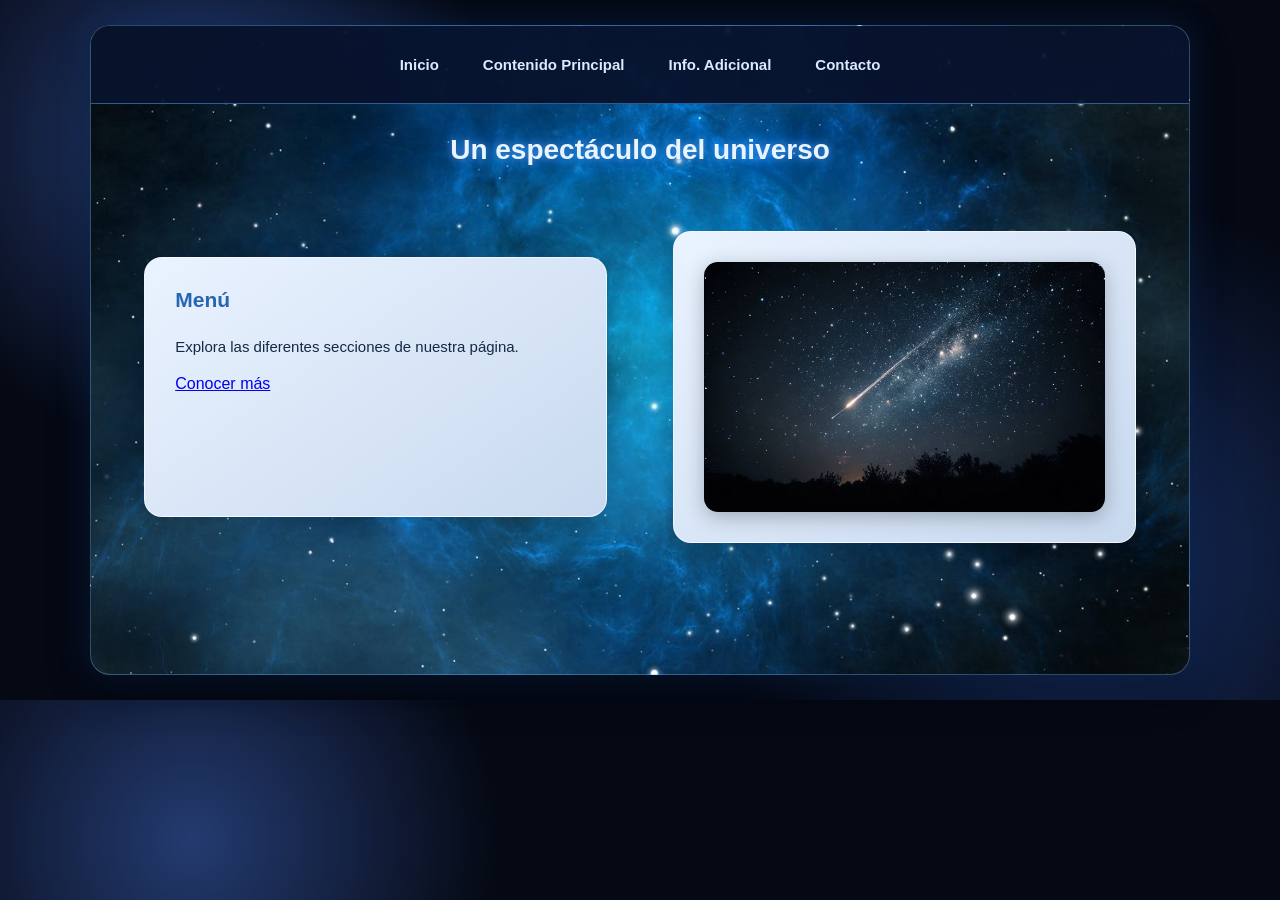
<file: index.html>
<!DOCTYPE html>
<html lang="es">
<head>
    <meta charset="UTF-8">
    <meta name="viewport" content="width=device-width, initial-scale=1.0">
    <title>Un espectáculo del universo</title>
    <link rel="stylesheet" href="estilos.css">
</head>
<body>

<div class="pagina">

    <nav>
        <a href="index.html">Inicio</a>
        <a href="contenido.html">Contenido Principal</a>
        <a href="informacion.html">Info. Adicional</a>
        <a href="contacto.html">Contacto</a>
    </nav>

    <h2>Un espectáculo del universo</h2>

    <section class="inicio">
        <div class="cuadro">
            <h3>Menú</h3>
            <p>Explora las diferentes secciones de nuestra página.</p>
            <a href="contenido.html">Conocer más</a>
        </div>

        <div class="cuadro imagen">
            <img src="estrellas.jpg" alt="Estrellas">
        </div>
    </section>

</div>

</body>
</html>
</file>
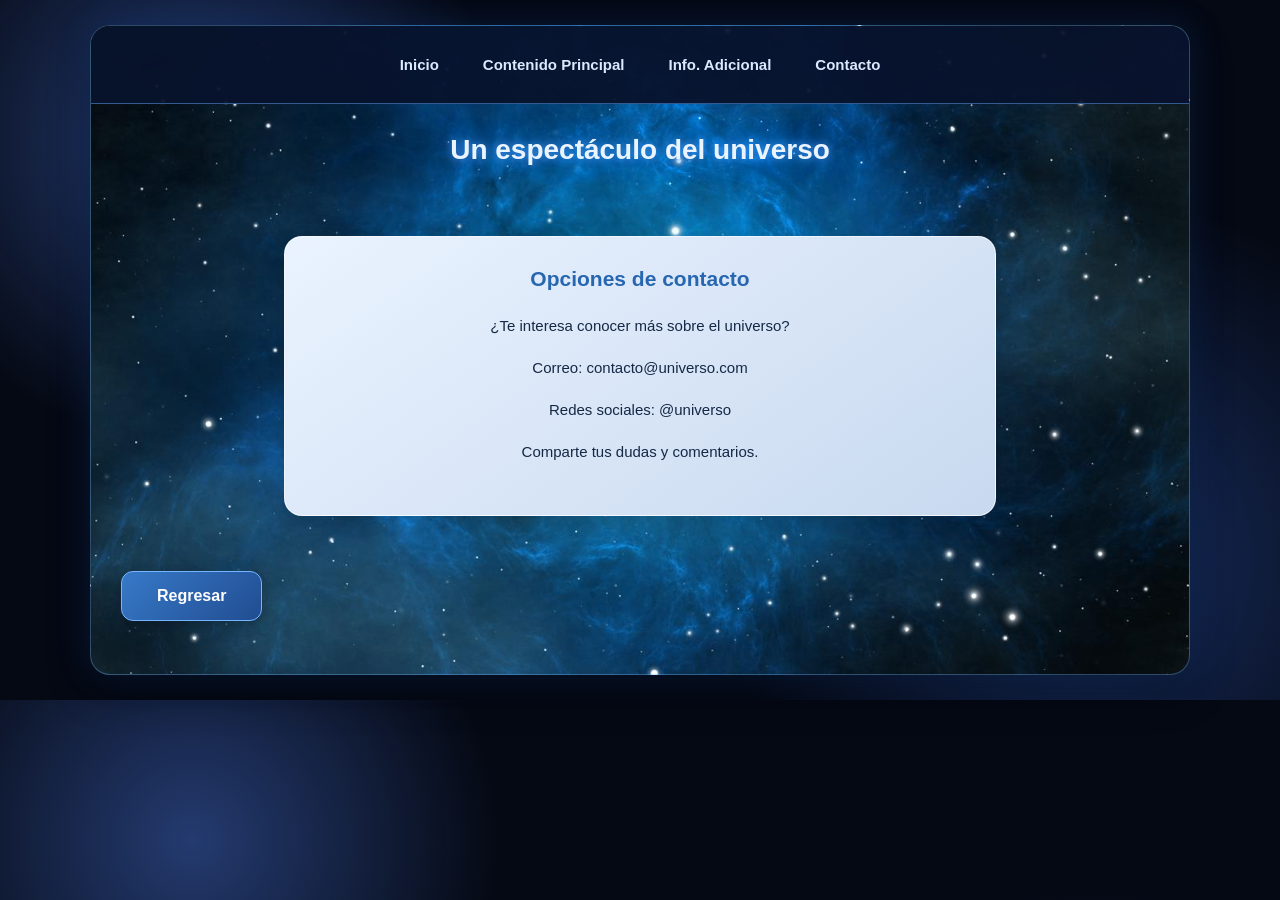
<file: contacto.html>
<!DOCTYPE html>
<html lang="es">
<head>
    <meta charset="UTF-8">
    <meta name="viewport" content="width=device-width, initial-scale=1.0">
    <title>Contacto</title>
    <link rel="stylesheet" href="estilos.css">
</head>
<body>

<div class="pagina">

    <nav>
        <a href="index.html">Inicio</a>
        <a href="contenido.html">Contenido Principal</a>
        <a href="informacion.html">Info. Adicional</a>
        <a href="contacto.html">Contacto</a>
    </nav>

    <h2>Un espectáculo del universo</h2>

    <section class="contacto">
        <div class="cuadro">
            <h3>Opciones de contacto</h3>
            <p>¿Te interesa conocer más sobre el universo?</p>
            <p>Correo: contacto@universo.com</p>
            <p>Redes sociales: @universo</p>
            <p>Comparte tus dudas y comentarios.</p>
        </div>
    </section>

    <a class="boton" href="index.html">Regresar</a>

</div>

</body>
</html>
</file>
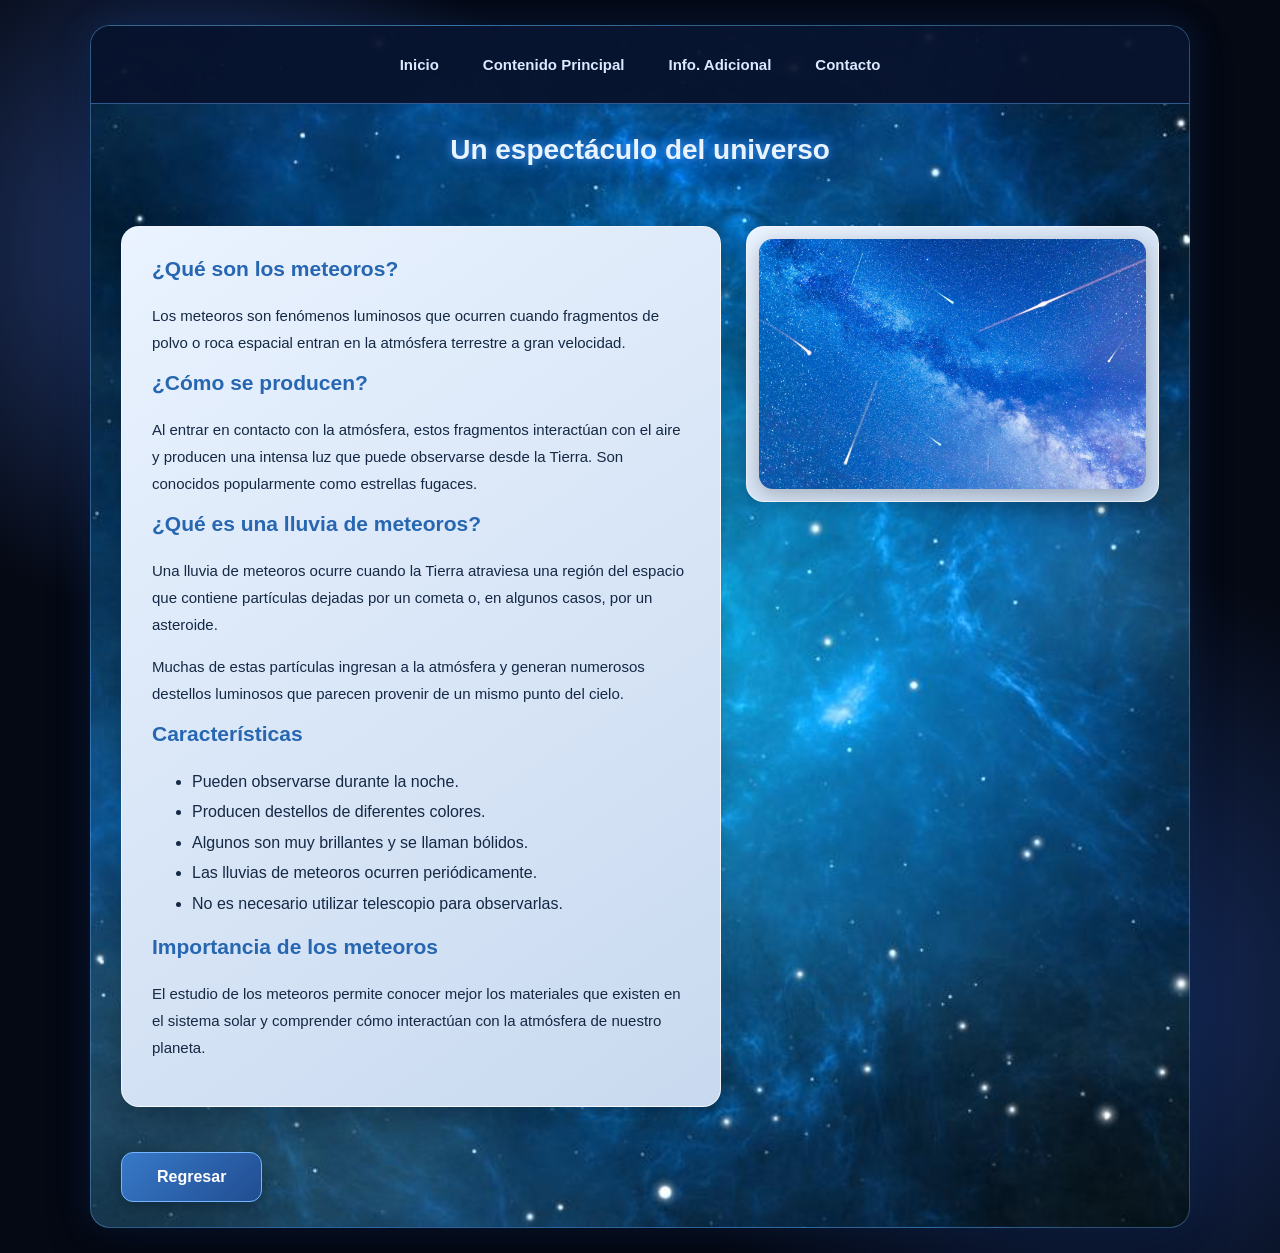
<file: contenido.html>
<!DOCTYPE html>
<html lang="es">
<head>
    <meta charset="UTF-8">
    <meta name="viewport" content="width=device-width, initial-scale=1.0">
    <title>Contenido principal</title>
    <link rel="stylesheet" href="estilos.css">
</head>

<body>

<div class="pagina">

    <nav>
        <a href="index.html">Inicio</a>
        <a href="contenido.html">Contenido Principal</a>
        <a href="informacion.html">Info. Adicional</a>
        <a href="contacto.html">Contacto</a>
    </nav>

    <h2>Un espectáculo del universo</h2>

    <section class="contenido">

        <div class="cuadro">

            <h3>¿Qué son los meteoros?</h3>

            <p>
            Los meteoros son fenómenos luminosos que ocurren
            cuando fragmentos de polvo o roca espacial entran
            en la atmósfera terrestre a gran velocidad.
            </p>

            <h3>¿Cómo se producen?</h3>

            <p>
            Al entrar en contacto con la atmósfera, estos
            fragmentos interactúan con el aire y producen
            una intensa luz que puede observarse desde la Tierra.
            Son conocidos popularmente como estrellas fugaces.
            </p>

            <h3>¿Qué es una lluvia de meteoros?</h3>

            <p>
            Una lluvia de meteoros ocurre cuando la Tierra
            atraviesa una región del espacio que contiene
            partículas dejadas por un cometa o, en algunos
            casos, por un asteroide.
            </p>

            <p>
            Muchas de estas partículas ingresan a la atmósfera
            y generan numerosos destellos luminosos que parecen
            provenir de un mismo punto del cielo.
            </p>

            <h3>Características</h3>

            <ul>
                <li>Pueden observarse durante la noche.</li>
                <li>Producen destellos de diferentes colores.</li>
                <li>Algunos son muy brillantes y se llaman bólidos.</li>
                <li>Las lluvias de meteoros ocurren periódicamente.</li>
                <li>No es necesario utilizar telescopio para observarlas.</li>
            </ul>

            <h3>Importancia de los meteoros</h3>

            <p>
            El estudio de los meteoros permite conocer mejor
            los materiales que existen en el sistema solar
            y comprender cómo interactúan con la atmósfera
            de nuestro planeta.
            </p>

        </div>

        <div class="cuadro imagen">
            <img src="meteoros.jpg" alt="Lluvia de meteoros">
        </div>

    </section>

    <a class="boton" href="index.html">Regresar</a>

</div>

</body>
</html>
</file>
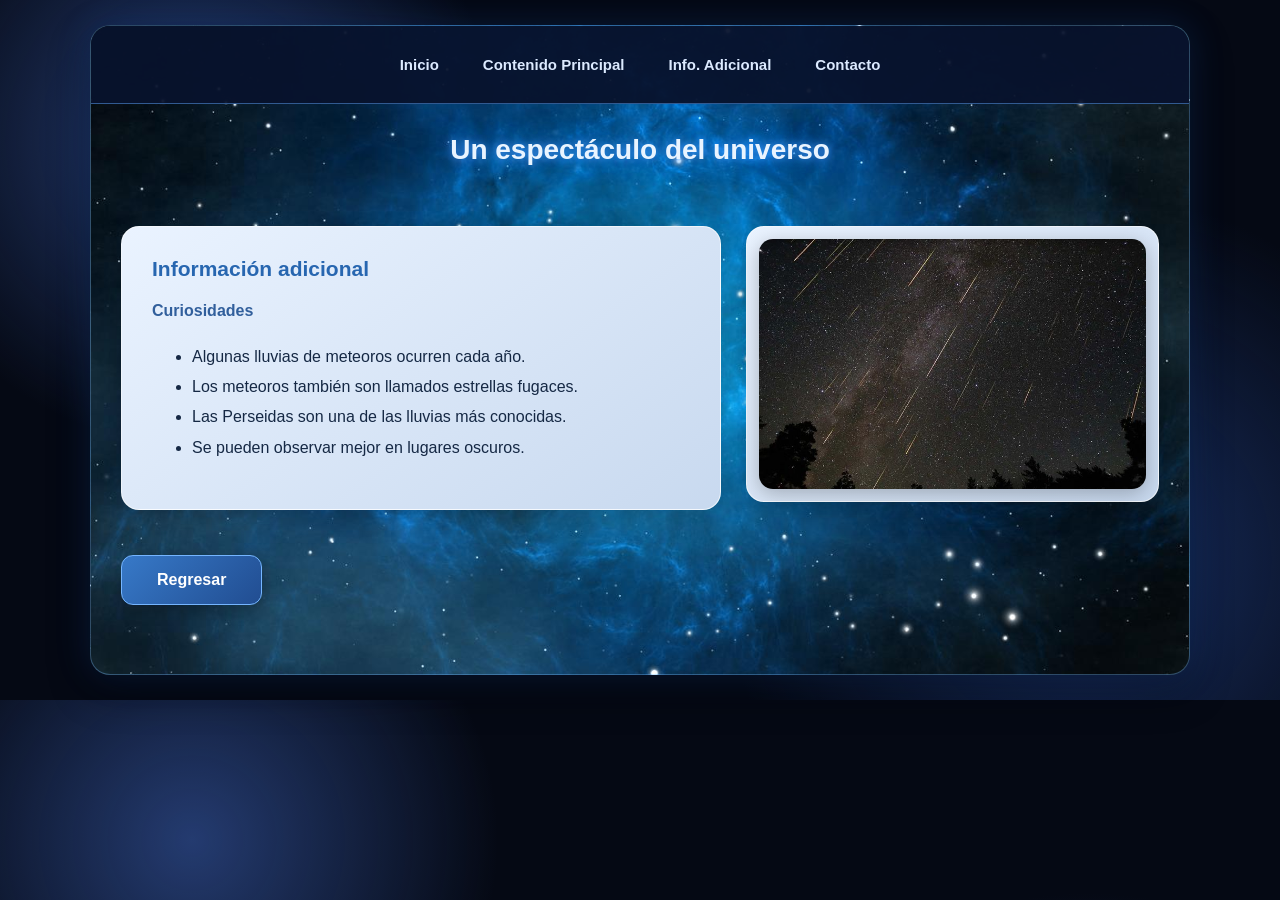
<file: informacion.html>
<!DOCTYPE html>
<html lang="es">
<head>
    <meta charset="UTF-8">
    <meta name="viewport" content="width=device-width, initial-scale=1.0">
    <title>Información adicional</title>
    <link rel="stylesheet" href="estilos.css">
</head>
<body>

<div class="pagina">

    <nav>
        <a href="index.html">Inicio</a>
        <a href="contenido.html">Contenido Principal</a>
        <a href="informacion.html">Info. Adicional</a>
        <a href="contacto.html">Contacto</a>
    </nav>

    <h2>Un espectáculo del universo</h2>

    <section class="contenido">
        <div class="cuadro">
            <h3>Información adicional</h3>
            <h4>Curiosidades</h4>
            <ul>
                <li>Algunas lluvias de meteoros ocurren cada año.</li>
                <li>Los meteoros también son llamados estrellas fugaces.</li>
                <li>Las Perseidas son una de las lluvias más conocidas.</li>
                <li>Se pueden observar mejor en lugares oscuros.</li>
            </ul>
        </div>

        <div class="cuadro imagen">
            <img src="perseidas.jpg" alt="Lluvia de Perseidas">
        </div>
    </section>

    <a class="boton" href="index.html">Regresar</a>

</div>

</body>
</html>
</file>
<file: estilos.css>
/* =========================
   ESTILO GENERAL
========================= */

* {
    box-sizing: border-box;
    scroll-behavior: smooth;
}

body {
    margin: 0;
    padding: 25px;
    font-family: "Segoe UI", Arial, sans-serif;
    color: #f4f8ff;

    background:
        radial-gradient(circle at 15% 20%, #243b70 0%, transparent 25%),
        radial-gradient(circle at 85% 80%, #182e60 0%, transparent 30%),
        #050914;
}

/* =========================
   CONTENEDOR PRINCIPAL
========================= */

.pagina {
    width: 100%;
    max-width: 1100px;
    min-height: 650px;
    margin: auto;
    overflow: hidden;

    background:
        linear-gradient(
            rgba(5, 14, 38, 0.80),
            rgba(5, 15, 42, 0.92)
        ),
        url("imagenes/fondo.jpg");

    background-size: cover;
    background-position: center;

    border: 1px solid rgba(120, 190, 255, 0.35);
    border-radius: 20px;

    box-shadow:
        0 0 35px rgba(30, 100, 220, 0.20),
        0 15px 40px rgba(0, 0, 0, 0.45);
}

/* =========================
   MENU DE NAVEGACION
========================= */

nav {
    display: flex;
    justify-content: center;
    align-items: center;
    flex-wrap: wrap;
    gap: 8px;

    padding: 18px;

    background: rgba(8, 18, 45, 0.95);
    border-bottom: 1px solid #315a91;
}

nav a {
    color: #dceaff;
    text-decoration: none;
    font-size: 15px;
    font-weight: 600;

    padding: 12px 18px;
    border-radius: 10px;

    transition: 0.3s;
}

nav a:hover {
    background: #234d85;
    color: #ffffff;

    box-shadow: 0 0 15px rgba(80, 160, 255, 0.25);
    transform: translateY(-2px);
}

/* =========================
   TITULOS
========================= */

h2 {
    text-align: center;
    font-size: 28px;
    margin: 30px 15px;

    color: #e9f4ff;

    text-shadow:
        0 0 10px #4599ff,
        0 0 25px rgba(40, 120, 255, 0.5);
}

h3 {
    color: #2766b0;
    font-size: 21px;
    margin-top: 0;
}

h4 {
    color: #315f9c;
}

/* =========================
   CUADROS
========================= */

.cuadro {
    background: linear-gradient(
        145deg,
        #eaf3ff,
        #c8d9ef
    );

    color: #152844;

    padding: 30px;
    border-radius: 18px;

    border: 1px solid rgba(255, 255, 255, 0.7);

    box-shadow:
        0 10px 25px rgba(0, 0, 0, 0.20);

    transition: 0.3s;
}

.cuadro p {
    line-height: 1.8;
    font-size: 15px;
}

.cuadro li {
    line-height: 1.9;
}

/* =========================
   PAGINA DE INICIO
========================= */

.inicio {
    display: flex;
    justify-content: space-around;
    align-items: center;
    gap: 30px;

    padding: 35px;
}

.inicio .cuadro {
    width: 45%;
    min-height: 260px;
}

/* =========================
   CONTENIDO E INFORMACION
========================= */

.contenido {
    display: flex;
    justify-content: space-between;
    align-items: flex-start;
    gap: 25px;

    padding: 30px;
}

.contenido .cuadro {
    width: 58%;
    text-align: left;
}

.contenido .imagen {
    width: 40%;
    padding: 12px;
}

/* =========================
   IMAGENES
========================= */

.imagen img {
    display: block;
    width: 100%;
    height: 250px;

    object-fit: cover;

    border-radius: 14px;

    box-shadow: 0 5px 20px rgba(0, 0, 0, 0.25);
}

/* =========================
   BOTONES
========================= */

.boton {
    display: inline-block;

    margin: 15px 30px 25px;
    padding: 15px 35px;

    background: linear-gradient(
        135deg,
        #3779c8,
        #214d91
    );

    color: white;
    text-decoration: none;
    font-weight: bold;

    border: 1px solid #75b5ff;
    border-radius: 12px;

    box-shadow: 0 5px 15px rgba(0, 0, 0, 0.25);

    transition: 0.3s;
}

.boton:hover {
    background: #4b92e8;
    box-shadow: 0 0 20px rgba(70, 150, 255, 0.4);
    transform: translateY(-3px);
}

/* =========================
   PAGINA DE CONTACTO
========================= */

.contacto {
    display: flex;
    justify-content: center;
    padding: 40px;
}

.contacto .cuadro {
    width: 70%;
    min-height: 280px;
    text-align: center;
}

/* =========================
   ADAPTACION A CELULARES
========================= */

@media (max-width: 700px) {

    body {
        padding: 12px;
    }

    .pagina {
        border-radius: 14px;
    }

    nav {
        gap: 4px;
        padding: 12px;
    }

    nav a {
        font-size: 13px;
        padding: 10px;
    }

    h2 {
        font-size: 23px;
    }

    .inicio,
    .contenido {
        flex-direction: column;
        padding: 20px;
    }

    .inicio .cuadro,
    .contenido .cuadro,
    .contenido .imagen,
    .contacto .cuadro {
        width: 100%;
    }

    .imagen img {
        height: 220px;
    }

    .contacto {
        padding: 20px;
    }

}

.pagina {
    background-image: url("fondo.jpg");
    background-size: cover;
    background-position: center;
}
</file>
